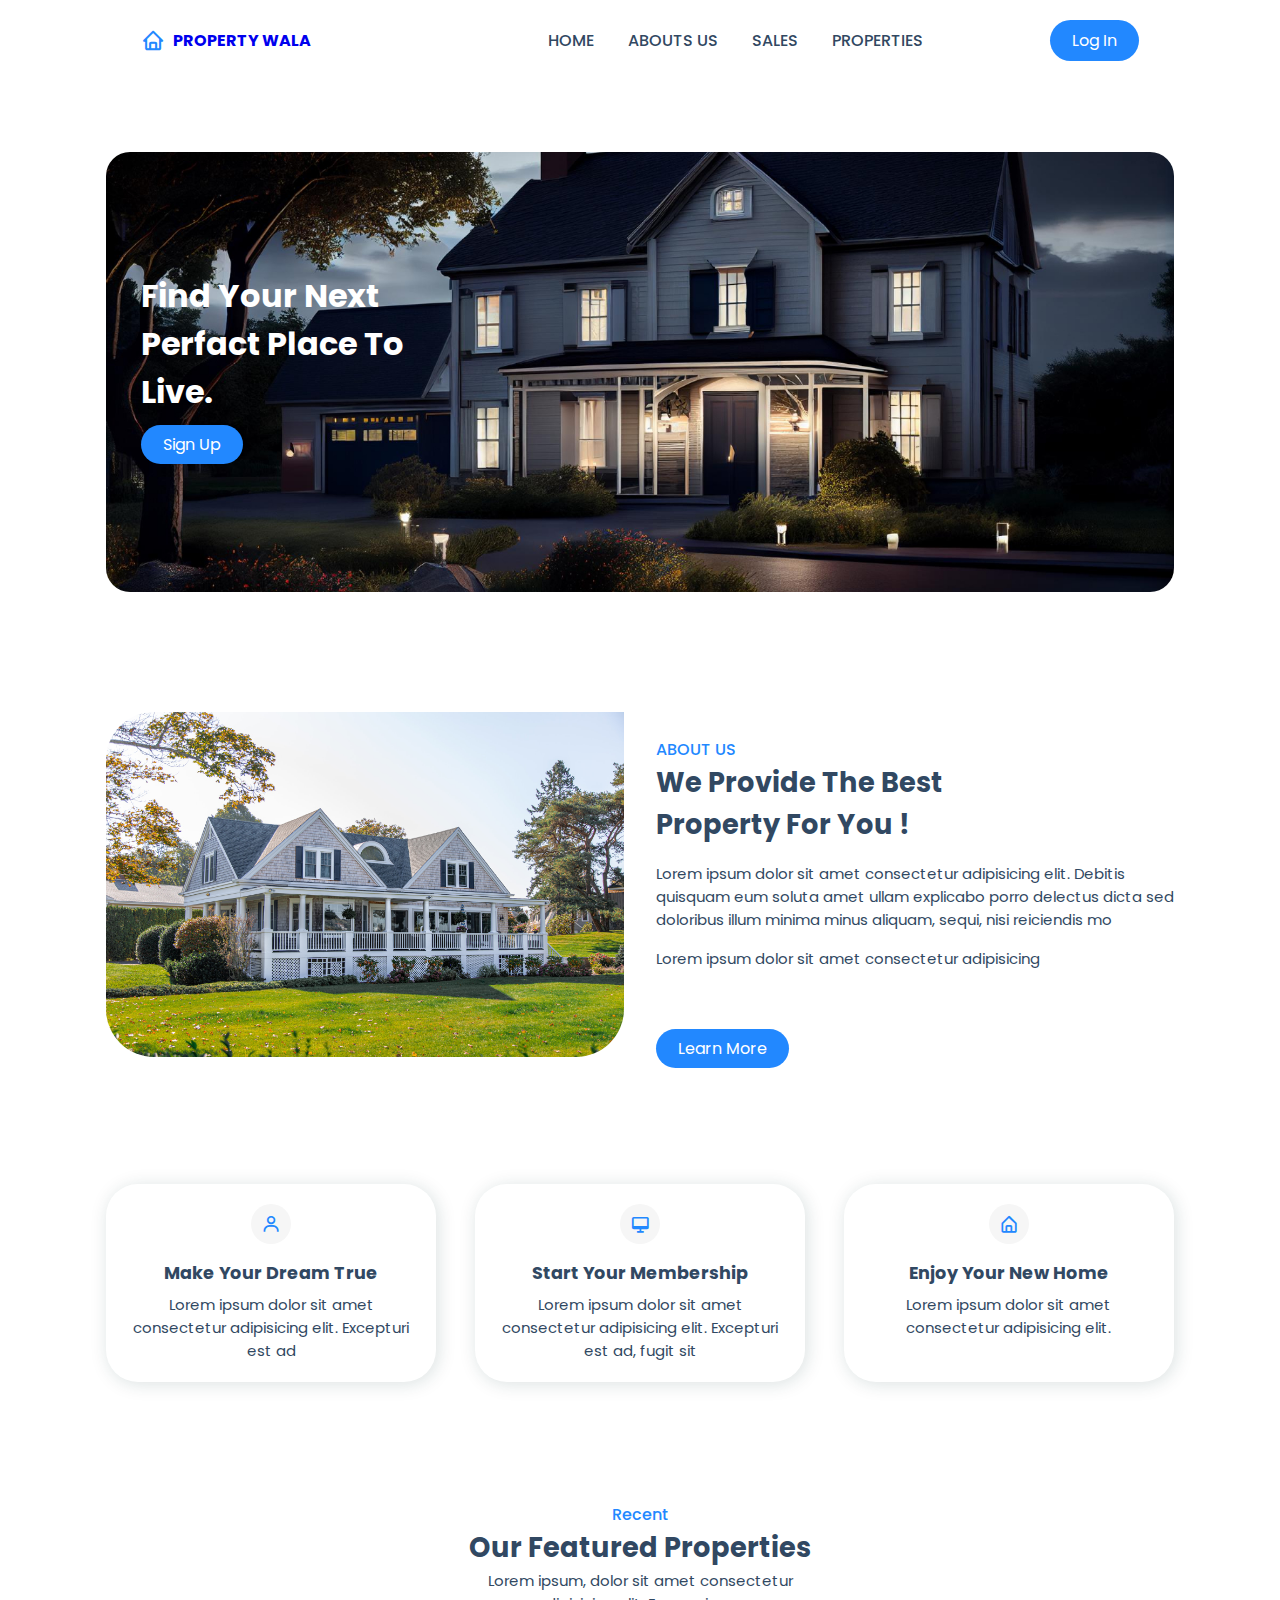
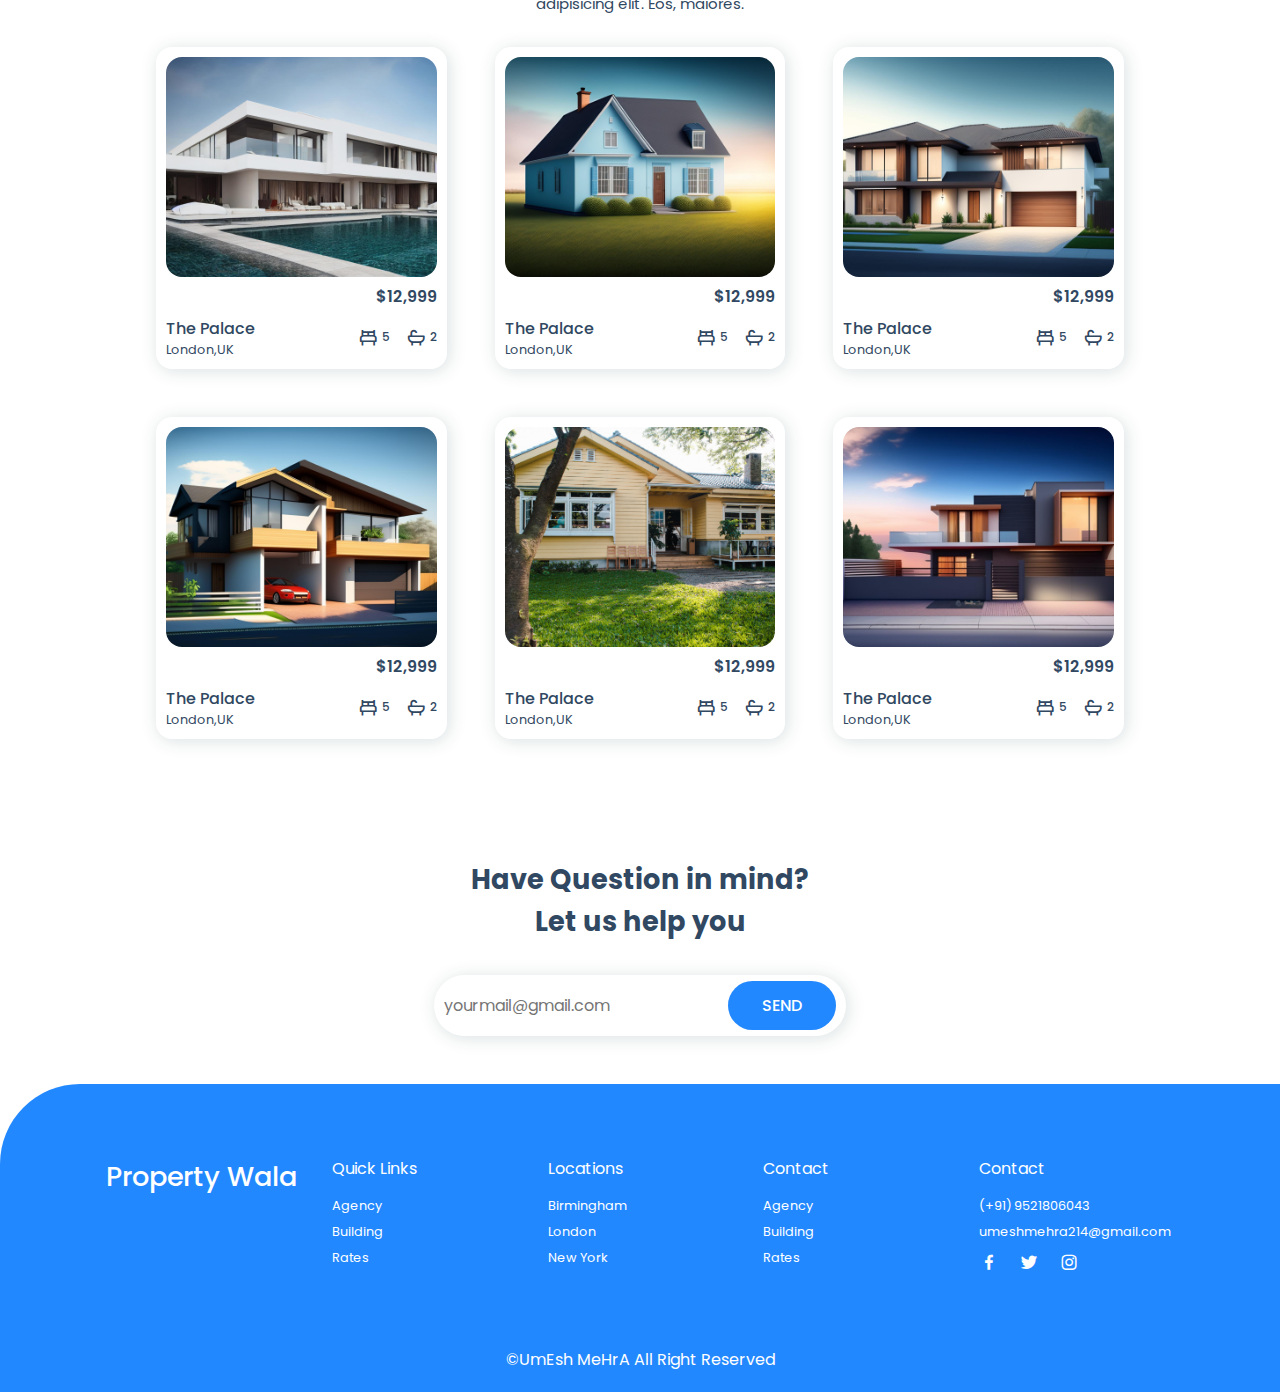
<file: index.html>
<!DOCTYPE html>
<html lang="en">

<head>
    <meta charset="UTF-8">
    <meta name="viewport" content="width=device-width, initial-scale=1.0">
    <link style="color: orange;" rel="icon" type="image/x-icon" href="img/title-img.png">
    <title>Property Wala | Find Your Dream House</title>


    <!-- ==================== Link The CSS File Here ===============  -->
    <link rel="stylesheet" href="style.css">


    <!-- ==================== Adding Box Icons Here ===============  -->
    <link rel="stylesheet" href="https://cdn.jsdelivr.net/npm/boxicons@latest/css/boxicons.min.css">


</head>
<body>

    <!-- ==================== Start NavBar Section Here ===============  -->
    <header>
        <div class="nav container">
            <!-- Adding Website Logo -->
            <a href="index.html" class="logo"><i class='bx bx-home'></i>Property Wala</a>
            <!-- Menu Icons  -->
            <input type="checkbox" name="" id="menu">
            <label for="menu"><i class='bx bx-menu' id="menu-icon"></i></label>
            <!-- NavBar List -->
            <ul class="navbar">
                <li><a href="#home">Home</a></li>
                <li><a href="#about">Abouts Us</a></li>
                <li><a href="#sales">Sales</a></li>
                <li><a href="#properties">Properties</a></li>
            </ul>
            <!-- Adding Log In Button -->
            <a href="/login.html" class="btn">Log In</a>
        </div>
    </header>


    <!-- ==================== Start Home Section Here ===============  -->
    <section>
        <div class="home container" id="home">
            <div class="home-text">
                <h1>Find Your Next <br> Perfact Place To <br> Live.</h1>
                <a href="/signup.html" class="btn">Sign Up</a>
            </div>
        </div>
    </section>


    <!-- ==================== Start About Section Here ===============  -->
    <section class="about container" id="about">
        <div class="about-img">
            <img src="img/about-img.jpg" alt="">
        </div>
        <div class="about-text">
            <br>
            <span>About Us</span>
            <h2>We Provide The Best <br> Property For You !</h2>
            <p>Lorem ipsum dolor sit amet consectetur adipisicing elit. Debitis quisquam eum soluta amet ullam
                explicabo porro delectus dicta sed doloribus illum minima minus aliquam, sequi, nisi reiciendis mo
            <p>Lorem ipsum dolor sit amet consectetur adipisicing </p><br><br>
            <a href="#" class="btn">Learn More</a>
        </div>
    </section>


    <!-- ==================== Start Sales Section Here ===============  -->
    <section class="sales container" id="sales">
        <!-- Box 1 -->
        <div class="box">
            <i class='bx bx-user'></i>
            <h3>Make Your Dream True</h3>
            <p>Lorem ipsum dolor sit amet consectetur adipisicing elit. Excepturi est ad</p>
        </div>
        <!-- Box 2 -->
        <div class="box">
            <i class='bx bx-desktop'></i>
            <h3>Start Your Membership</h3>
            <p>Lorem ipsum dolor sit amet consectetur adipisicing elit. Excepturi est ad, fugit sit</p>
        </div>
        <!-- Box 3 -->
        <div class="box">
            <i class='bx bx-home-alt'></i>
            <h3>Enjoy Your New Home</h3>
            <p>Lorem ipsum dolor sit amet consectetur adipisicing elit.</p>
        </div>
    </section>


    <!-- ==================== Start Properties Section Here ===============  -->
    <section class="Properties container" id="properties">
        <div class="heading">
            <span>Recent</span>
            <h2>Our Featured Properties</h2>
            <p>Lorem ipsum, dolor sit amet consectetur<br> adipisicing elit. Eos, maiores.</p>
        </div>

        <div class="properties-container container">

            <!-- ====== Adding Box 1 ======  -->
            <div class="box">
                <img src="img/img1.jpg">
                <h3>$12,999</h3>
                <div class="content">
                    <div class="text">
                        <h3>The Palace</h3>
                        <p>London,UK</p>
                    </div>
                    <div class="icon">
                        <i class='bx bx-bed'><span>5</span></i>
                        <i class='bx bx-bath'><span>2</span></i>
                    </div>
                </div>
            </div>


            <!-- ====== Adding Box 2 ======  -->
            <div class="box">
                <img src="img/img2.jpg">
                <h3>$12,999</h3>
                <div class="content">
                    <div class="text">
                        <h3>The Palace</h3>
                        <p>London,UK</p>
                    </div>
                    <div class="icon">
                        <i class='bx bx-bed'><span>5</span></i>
                        <i class='bx bx-bath'><span>2</span></i>
                    </div>
                </div>
            </div>


            <!-- ====== Adding Box 3 ======  -->
            <div class="box">
                <img src="img/img3.jpg">
                <h3>$12,999</h3>
                <div class="content">
                    <div class="text">
                        <h3>The Palace</h3>
                        <p>London,UK</p>
                    </div>
                    <div class="icon">
                        <i class='bx bx-bed'><span>5</span></i>
                        <i class='bx bx-bath'><span>2</span></i>
                    </div>
                </div>
            </div>


            <!-- ====== Adding Box 4 ======  -->
            <div class="box">
                <img src="img/img4.jpg">
                <h3>$12,999</h3>
                <div class="content">
                    <div class="text">
                        <h3>The Palace</h3>
                        <p>London,UK</p>
                    </div>
                    <div class="icon">
                        <i class='bx bx-bed'><span>5</span></i>
                        <i class='bx bx-bath'><span>2</span></i>
                    </div>
                </div>
            </div>


            <!-- ====== Adding Box 5 ======  -->
            <div class="box">
                <img src="img/img5.jpg">
                <h3>$12,999</h3>
                <div class="content">
                    <div class="text">
                        <h3>The Palace</h3>
                        <p>London,UK</p>
                    </div>
                    <div class="icon">
                        <i class='bx bx-bed'><span>5</span></i>
                        <i class='bx bx-bath'><span>2</span></i>
                    </div>
                </div>
            </div>


            <!-- ====== Adding Box 6 ======  -->
            <div class="box">
                <img src="img/img6.jpg">
                <h3>$12,999</h3>
                <div class="content">
                    <div class="text">
                        <h3>The Palace</h3>
                        <p>London,UK</p>
                    </div>
                    <div class="icon">
                        <i class='bx bx-bed'><span>5</span></i>
                        <i class='bx bx-bath'><span>2</span></i>
                    </div>
                </div>
            </div>
        </div>
    </section>


    <!-- ==================== Start News Letter Here ===============  -->
    <section class="newsletter container">
        <h2>Have Question in mind?<br>Let us help you</h2>
        <form action="">
            <input type="email" name="email" id="email-box" placeholder="yourmail@gmail.com" required>
            <input type="submit" value="Send" class="btn">
        </form>
    </section>


    <!-- ==================== Start Footer Section Here ===============  -->
    <section class="footer">
        <div class="footer-container container">
            <h2>Property Wala</h2>
            <div class="footer-box">
                <h3>Quick Links</h3>
                <a href="#">Agency</a>
                <a href="#">Building</a>
                <a href="#">Rates</a>
            </div>

            <div class="footer-box">
                <h3>Locations</h3>
                <a href="#">Birmingham</a>
                <a href="#">London</a>
                <a href="#">New York</a>
            </div>

            <div class="footer-box">
                <h3>Contact</h3>
                <a href="#">Agency</a>
                <a href="#">Building</a>
                <a href="#">Rates</a>
            </div>

            <div class="footer-box">
                <h3>Contact</h3>
                <a href="#">(+91) 9521806043</a>
                <a href="#">umeshmehra214@gmail.com</a>
                <div class="social">
                    <a href="#"><i class='bx bxl-facebook'></i></a>
                    <a href="#"><i class='bx bxl-twitter'></i></a>
                    <a href="#"><i class='bx bxl-instagram'></i></a>
                </div>
            </div>
        </div>
    </section>


    <!-- ==================== Start CopyRight Section Here ===============  -->
    <div class="copyright">
        <p>&#169;UmEsh MeHrA All Right Reserved</p>
    </div>


</body>
</html>
</file>
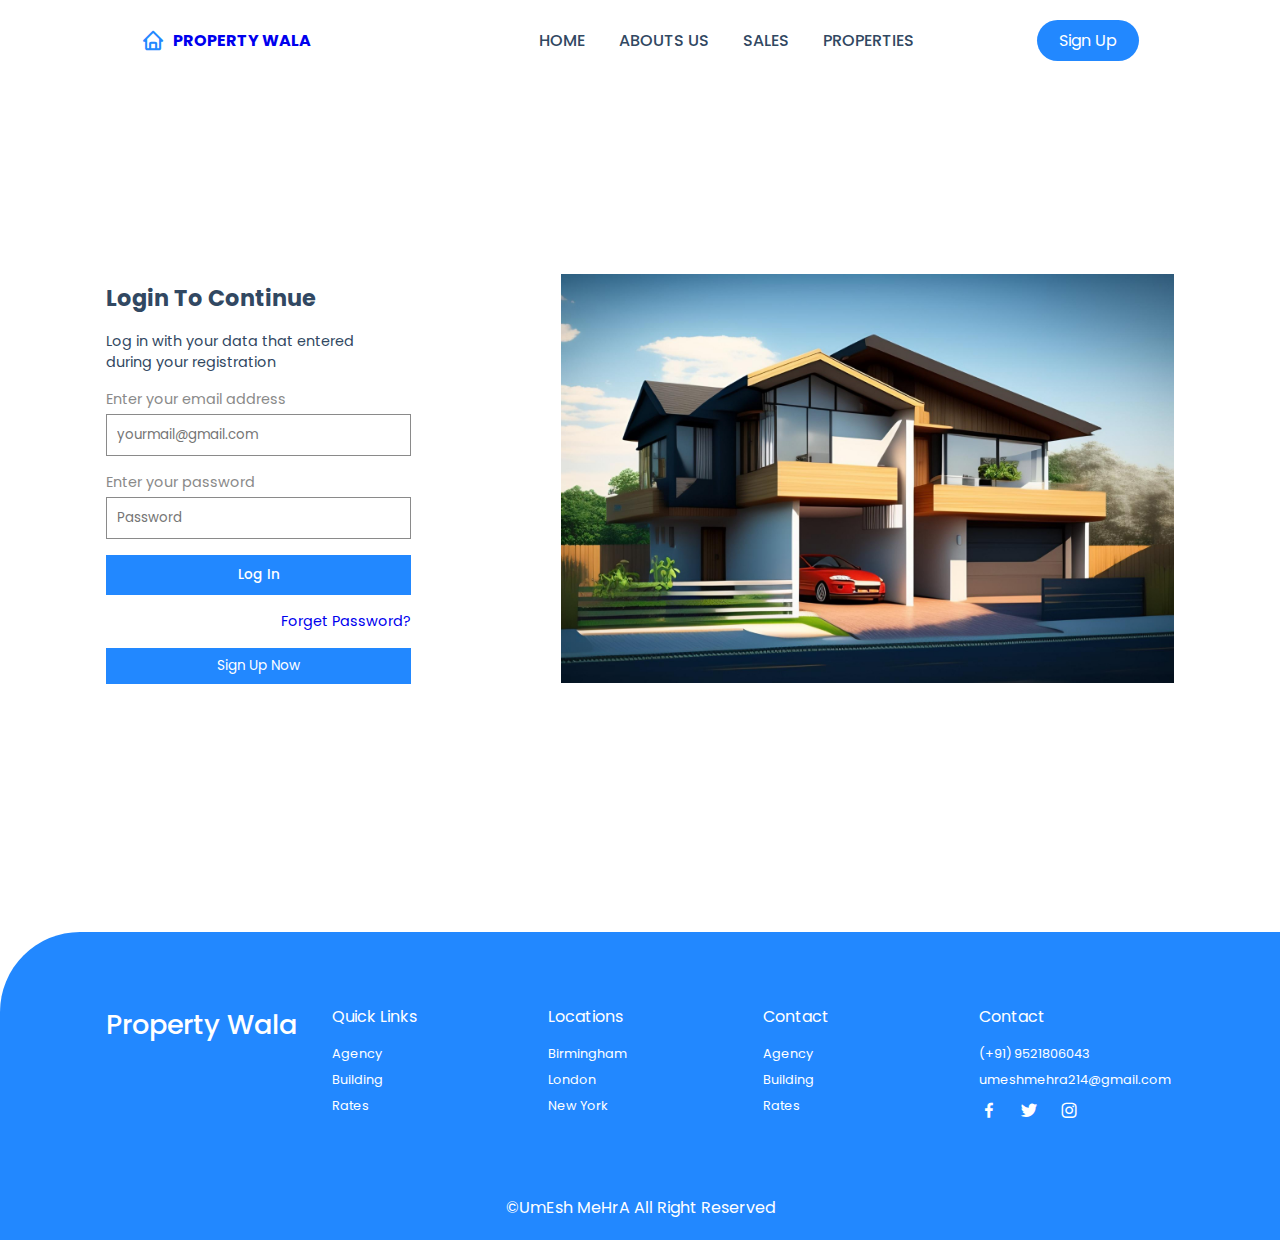
<file: login.html>
<!DOCTYPE html>
<html lang="en">

<head>
    <meta charset="UTF-8">
    <meta name="viewport" content="width=device-width, initial-scale=1.0">
    <link style="color: orange;" rel="icon" type="image/x-icon" href="img/title-img.png">
    <title>Property Wala | Log In</title>


    <!-- ==================== Link The CSS File Here ===============  -->
    <link rel="stylesheet" href="style.css">


    <!-- ==================== Adding Box Icons Here ===============  -->
    <link rel="stylesheet" href="https://cdn.jsdelivr.net/npm/boxicons@latest/css/boxicons.min.css">


</head>

<body>
    <!-- ==================== Start NavBar Section Here ===============  -->
    <header>
        <div class="nav container">
            <!-- ==================== Adding Website Logo ===============  -->
            <a href="index.html" class="logo"><i class='bx bx-home'></i>Property Wala</a>


            <!-- ==================== Adding The Menu Icons Here ===============  -->
            <input type="checkbox" name="" id="menu">
            <label for="menu"><i class='bx bx-menu' id="menu-icon"></i></label>


            <!-- ==================== Start NavBar Section Here ===============  -->
            <ul class="navbar">
                <li><a href="index.html">Home</a></li>
                <li><a href="#about">Abouts Us</a></li>
                <li><a href="#sales">Sales</a></li>
                <li><a href="#properties">Properties</a></li>
            </ul>


            <!-- ==================== Adding LogIn Buttons Here ===============  -->
            <a href="/signup.html" class="btn">Sign Up</a>
        </div>
    </header>


    <!-- ==================== Adding Form Section Here ===============  -->
    <div class="login container">
        <div class="login-container">
            <h2>Login To Continue</h2>
            <p>Log in with your data that entered<br>during your registration</p>
            <form action="">
                <span>Enter your email address</span>
                <input type="email" name="" id="" placeholder="yourmail@gmail.com" required>
                <span>Enter your password</span>
                <input type="password" name="" id="" placeholder="Password" required>
                <input type="submit" value="Log In" class="button">
                <a href="#">Forget Password?</a>
            </form>
            <a href="/signup.html" class="btn">Sign Up Now</a>
        </div>


        <!-- ==================== Adding Login Image Here ===============  -->
        <div class="login-image">
            <img src="img/img4.jpg" alt="">
        </div>
    </div>


    <!-- ==================== Start Footer Section Here ===============  -->
    <section class="footer">
        <div class="footer-container container">
            <h2>Property Wala</h2>
            <div class="footer-box">
                <h3>Quick Links</h3>
                <a href="#">Agency</a>
                <a href="#">Building</a>
                <a href="#">Rates</a>
            </div>
            <div class="footer-box">
                <h3>Locations</h3>
                <a href="#">Birmingham</a>
                <a href="#">London</a>
                <a href="#">New York</a>
            </div>
            <div class="footer-box">
                <h3>Contact</h3>
                <a href="#">Agency</a>
                <a href="#">Building</a>
                <a href="#">Rates</a>
            </div>
            <div class="footer-box">
                <h3>Contact</h3>
                <a href="#">(+91) 9521806043</a>
                <a href="#">umeshmehra214@gmail.com</a>
                <div class="social">
                    <a href="#"><i class='bx bxl-facebook'></i></a>
                    <a href="#"><i class='bx bxl-twitter'></i></a>
                    <a href="#"><i class='bx bxl-instagram'></i></a>
                </div>
            </div>
        </div>
    </section>

    
    <!-- ==================== Start CopyRight Section Here ===============  -->
    <div class="copyright">
        <p>&#169;UmEsh MeHrA All Right Reserved</p>
    </div>
</body>

</html>
</file>
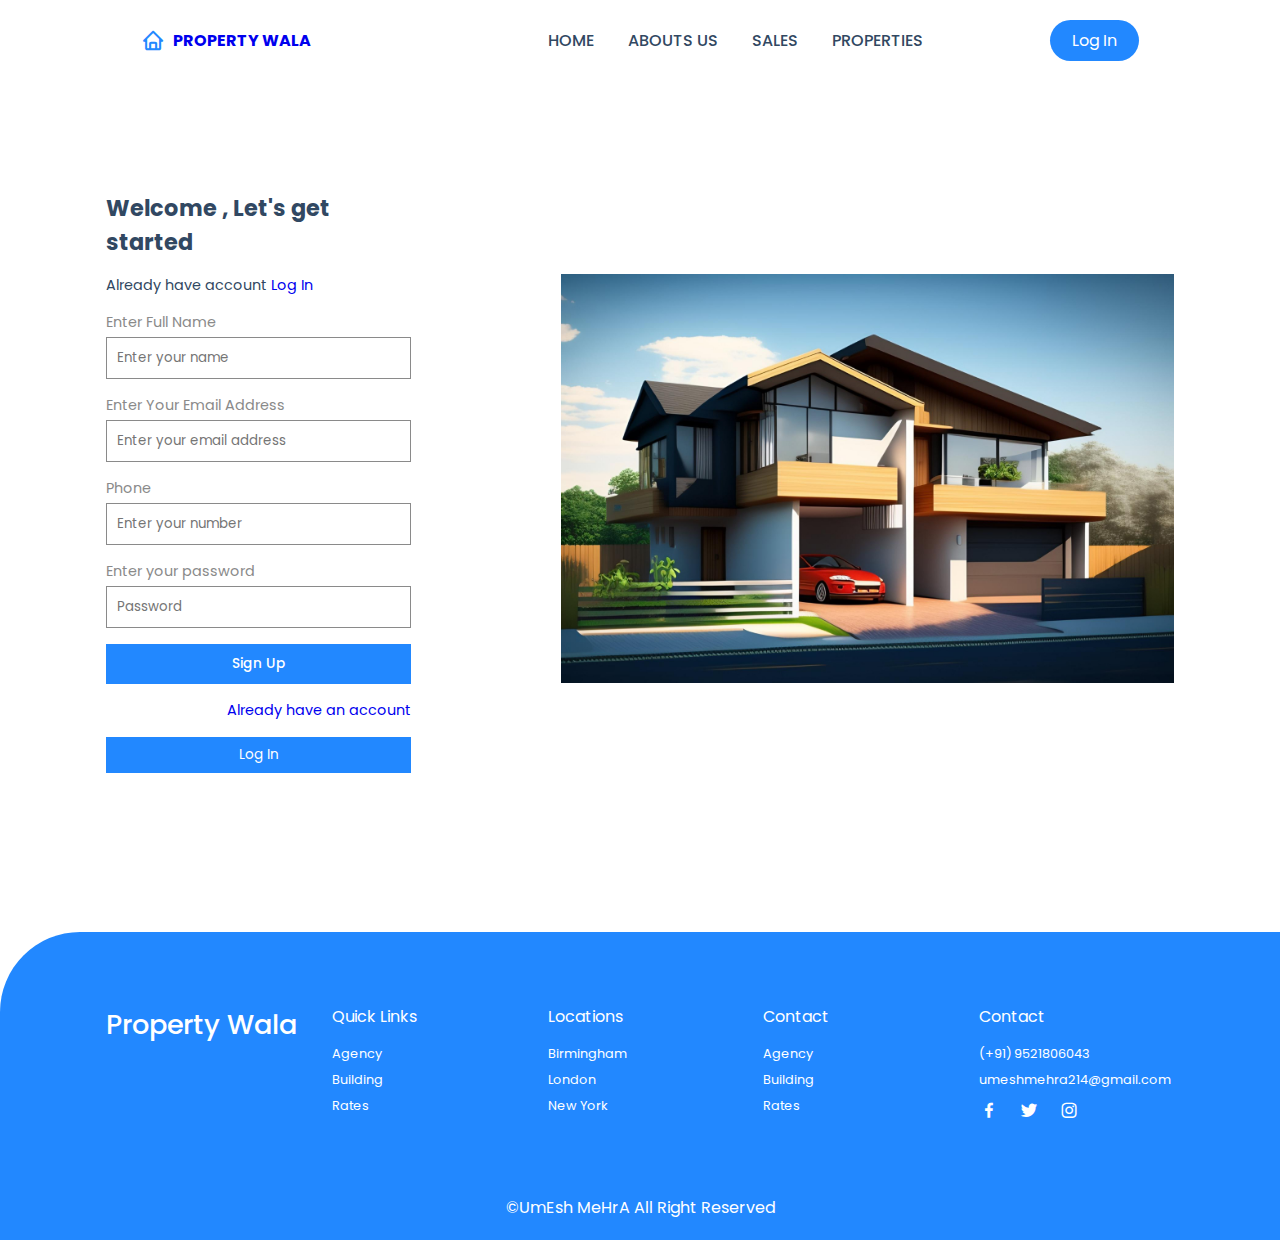
<file: signup.html>
<!DOCTYPE html>
<html lang="en">

<head>
    <meta charset="UTF-8">
    <meta name="viewport" content="width=device-width, initial-scale=1.0">
    <link style="color: orange;" rel="icon" type="image/x-icon" href="img/title-img.png">
    <title>Property Wala | Sign Up</title>

    <!-- ==================== Link The CSS File Here ===============  -->
    <link rel="stylesheet" href="style.css">


    <!-- ==================== Adding Box Icons Here ===============  -->
    <link rel="stylesheet" href="https://cdn.jsdelivr.net/npm/boxicons@latest/css/boxicons.min.css">


</head>

<body>
    <!-- ==================== Start NavBar Section Here ===============  -->
    <header>
        <div class="nav container">

            <!-- ==================== Adding Website Logo Here ===============  -->
            <a href="index.html" class="logo"><i class='bx bx-home'></i>Property Wala</a>
            
            <!-- ==================== Adding Menu Icons Here ===============  -->
            <input type="checkbox" name="" id="menu">
            <label for="menu"><i class='bx bx-menu' id="menu-icon"></i></label>

            <!-- ==================== Start NavBar Section Here ===============  -->
            <ul class="navbar">
                <li><a href="#home">Home</a></li>
                <li><a href="#about">Abouts Us</a></li>
                <li><a href="#sales">Sales</a></li>
                <li><a href="#properties">Properties</a></li>
            </ul>

            <!-- ==================== Adding LogIn Button Here ===============  -->
            <a href="/login.html" class="btn">Log In</a>
        </div>
    </header>


    <!-- ==================== Adding Singup Form Section Here ===============  -->
    <div class="login container">
        <div class="login-container">
            <h2>Welcome , Let's get started</h2>
            <p>Already have account <a href="login.html">Log In</a></p>
            <form action="">
                <span>Enter Full Name</span>
                <input type="text" name="" id="" placeholder="Enter your name" required>
                <span>Enter Your Email Address</span>
                <input type="email" name="" id="" placeholder="Enter your email address" required>
                <span>Phone</span>
                <input type="tel" name="" id="" placeholder="Enter your number" required>
                <span>Enter your password</span>
                <input type="password" name="" id="" placeholder="Password" required>
                <input type="submit" value="Sign Up" class="button">
                <a href="login.html">Already have an account</a>
            </form>
            <a href="/signup.html" class="btn">Log In</a>
        </div>


        <!-- ==================== Adding SignUp Image Here ===============  -->
        <div class="login-image">
            <img src="img/img4.jpg" alt="">
        </div>
    </div>


    <!-- ==================== Adding Footer Section Here ===============  -->
    <section class="footer">
        <div class="footer-container container">
            <h2>Property Wala</h2>
            <div class="footer-box">
                <h3>Quick Links</h3>
                <a href="#">Agency</a>
                <a href="#">Building</a>
                <a href="#">Rates</a>
            </div>
            <div class="footer-box">
                <h3>Locations</h3>
                <a href="#">Birmingham</a>
                <a href="#">London</a>
                <a href="#">New York</a>
            </div>
            <div class="footer-box">
                <h3>Contact</h3>
                <a href="#">Agency</a>
                <a href="#">Building</a>
                <a href="#">Rates</a>
            </div>
            <div class="footer-box">
                <h3>Contact</h3>
                <a href="#">(+91) 9521806043</a>
                <a href="#">umeshmehra214@gmail.com</a>
                <div class="social">
                    <a href="#"><i class='bx bxl-facebook'></i></a>
                    <a href="#"><i class='bx bxl-twitter'></i></a>
                    <a href="#"><i class='bx bxl-instagram'></i></a>
                </div>
            </div>
        </div>
    </section>


    <!-- ==================== Start CopyRight Section Here ===============  -->
    <div class="copyright">
        <p>&#169;UmEsh MeHrA All Right Reserved</p>
    </div>

</html>
</file>
<file: style.css>
/* -- ==================== Adding Google Fonts Here ===============   */
@import url('https://fonts.googleapis.com/css2?family=Poppins:ital,wght@0,400;0,500;0,600;1,700&display=swap');

* {
    font-family: 'Poppins', sans-serif;
    margin: 0;
    padding: 0;
    box-sizing: border-box;
    scroll-behavior: smooth;
    scroll-padding-top: 3rem;
    list-style: none;
    text-decoration: none;
}


/* -- ==================== Defined The Variables Here ===============   */
:root {
    --main-color: #2288ff;
    --second-color: #192f6a;
    --text-color: #314862;
    --bg-color: #fff;

    /* -- ==================== Adding Box-Shadow Variable Here ===============   */
    --box-shadow: 2px 2px 18px rgb(14 52 54 / 15%) 


}
img {
    width: 100%;
}


body {
    color: var(--text-color);
}


section {
    padding: 4.5rem 0 3rem;
}


.container {
    max-width: 1068px;
    margin-left: auto;
    margin-right: auto;  
}


header {
    display: block;
    width: 100%;
    background: var(--bg-color);
    position: fixed;
    top: 0;
    left: 0;
    z-index: 100;
}


.nav {
    display: flex;
    align-items: center;
    justify-content: space-between;
    padding: 20px 35px;
}


.logo {
    display: flex;
    align-items: center;
    column-gap: 0.5rem;
    font-size: 1rem;
    font-weight: 700;
    columns: var(--text-color);
    text-transform: uppercase;
}


.logo .bx {
    font-size: 24px;
    color: var(--main-color);   
}


.navbar {
    display: flex;
}


.navbar a {
    padding: 8px 17px;
    color: var(--text-color);
    font-size: 1rem;
    text-transform: uppercase;
    font-weight: 500;
}


.navbar a:hover {
    color: var(--main-color);   
}


#menu-icon {
    font-size: 24px;
    cursor: pointer;
    display: none;
}


#menu {
    display: none;
}


.btn {
    padding: 8px 22px;
    background: var(--main-color);
    color: var(--bg-color);
    border-radius: 5rem;
}


.btn:hover {
    background: #0770e0;
}


/* -- ==================== Adding Home Section Here ===============   */
.home {
    margin-top: 5rem;
    background: url(img/home-img.jpg);
    background-repeat: no-repeat;
    background-size: cover;
    background-position: center;
    height: 440px;
    border-radius: 1.5rem;
    align-items: center;
}


.home-text {
    padding-left: 35px;
    padding-top: 120px;
}


.home-text h1 {
    color: var(--bg-color);
    font-size: 2rem;
    margin-bottom: 1rem;
}


/* -- ==================== Adding About Section Here ===============   */
.about {
    display: grid;
    grid-template-columns: repeat(auto-fit,minmax(18rem,auto));
    gap: 2rem;
}


.about-img img {
    border-radius: 3rem 0 3rem 3rem;
}


.about-text span {
    font-size: 1rem;
    text-transform: uppercase;
    font-weight: 500;
    color: var(--main-color);
}


.about-text h2 {
    font-size: 1.7rem;
}


.about p {
    font-size: 0.938rem;
    margin: 1rem 0 1rem;
}


/* -- ==================== Adding Sales Section Here ===============   */
.sales {
    display: grid;
    grid-template-columns: repeat(auto-fit, minmax(240px, auto));
    gap: 2.4rem;
}


.sales .box {
    padding: 20px;
    background: var(--bg-color);
    box-shadow: var(--box-shadow);
    text-align: center;
    border-radius: 2rem;
}


.sales .box:hover {
    background: var(--main-color);
    color: var(--bg-color);
    transition: 0.4s all linear;
}


.sales .box .bx {
    padding: 10px;
    border-radius: 50%;
    background: #f6f6f6;
    color: var(--main-color);
    font-size: 20px;
}


.sales .box h3 {
    font-size: 1.1rem;
    margin: 1rem 0 0.4rem;
}


.sales .box p {
    font-size: 00.938rem;
}


/* -- ==================== Adding Properties Section Here ===============   */
.heading {
    text-align: center;
    margin-bottom: 2rem;
}


.heading span {
    font-weight: 500;
    color: var(--main-color);
}


.heading h2 {
    font-size: 1.7rem;
}


.heading p {
    font-size: 0.938rem;
}


.properties {
    background: #fbfbfb;
    border-radius: 2rem;
}


.properties-container {
    display: grid;
    grid-template-columns: repeat(auto-fit, minmax(240px, auto));
    gap: 3rem;
    padding: 0 50px;
}


.properties-container .box { 
    background: var(--bg-color);
    padding: 10px;
    border-radius: 1rem;
    box-shadow: var(--box-shadow);
}


.properties-container .box:hover {
    transform: translateY(-10px);
    transition: 0.5s;
}


.properties-container .box img {
    border-radius: 1rem;
    height: 220px;
    object-fit: cover;
    object-position: center;
}


.properties-container .box h3 {
    font-size: 1rem;
    font-weight: 600;
    float: right;
}


.properties-container .box .content {
    display: flex;
    justify-content: space-between;
    margin-top: 2rem;
}


.properties-container .box .content .text h3 {
    font-weight: 500;
}


.properties-container .box .content .text p {
    font-size: 0.8rem;
}


.properties-container .box .content .icon {
    display: flex;
    align-items: center;
    column-gap: 1rem;
}


.properties-container .box .content .icon .bx {
    display: flex;
    align-items: center;
    font-size: 20px;   
}


.properties-container .box .content .icon span {
    font-size: 12px;
    font-weight: 500;
    margin-left: 4px;
}


/* -- ==================== Adding News Letter Section Here ===============   */
.newsletter {
    display: flex;
    flex-direction: column;
    align-items: center;
    row-gap: 2rem;
    justify-content: center;
    text-align: center;
}


.newsletter h2 {
    font-size: 1.7rem;
}


.newsletter form {
    background: var(--bg-color);
    box-shadow: var(--box-shadow);
    padding: 6px 10px;
    border-radius: 5rem;
}


.newsletter form input {
    border: none;
    outline: none;
    font-size: 1rem;
}


.newsletter #email-box {
    width: 280px;
}


.newsletter .btn {
    padding: 12px 34px;
    font-weight: 500;
    text-transform: uppercase;
}


/* -- ==================== Adding Footer Section Here ===============   */
.footer {
    background: var(--main-color);
    color: var(--bg-color);
    border-radius: 5rem 0 0 0;
}


.footer-container {
    display: grid;
    grid-template-columns: repeat(auto-fit, minmax(180px,auto));
    gap: 2rem;
}


.footer-container h2 {
    font-size: 1.7rem;
    font-weight: 500;
}


.footer-box {
    display: flex;
    flex-direction: column;
}


.footer-box h3 {
    margin-bottom: 1rem;
    font-size: 1rem;
    font-weight: 400;
}


.footer-box a {
    font-size: 0.8rem;
    color: var(--bg-color);
    font-weight: 400;
    margin-bottom: 0.5rem;
}


.footer-box a:hover  {
    color: var(--text-color);
}


.social a {
    font-size: 20px;
    margin-right: 1rem;
}


.social a:hover {
    color: var(--second-color);
}


/* -- ==================== Adding CopyeRight Section Here ===============   */
.copyright {
    padding: 20px;
    text-align: center;
    color: var(--bg-color);
    background: var(--main-color);
}


/* -- ==================== Adding Login Form Style  Here ===============   */
.login {
    display: grid;
    grid-template-columns: 0.4fr 1fr;
    align-items: center;
    min-height: 100vh;
    margin-top: 2rem;
}


.login-container {
    display: flex;
    flex-direction: column;
    row-gap: 1rem;
}


.login-container h2 {
    font-size: 1.4rem;
}


.login-container p {
    font-size: 0.9rem;
}


.login-container form {
    display: flex;
    flex-direction: column;
}


.login-container form span {
    font-size: 0.9rem;
    color: #8a8a8a;
    margin-bottom: 4px;
}


.login-container form input {
    border: 1px solid #8a8a8a;
    outline: none;
    padding: 10px;
    margin-bottom: 1rem;
    background: var(--bg-color);
}


.login-container form .button {
    outline: none;
    border: none;
    background: var(--main-color);
    color: var(--bg-color);
    font-size: 0.85rem;
    font-weight: 500;
}


.login-container form a {
    font-size: 0.9rem;
    text-align: right;
}


.login-container .btn {
    border-radius: 0;
    text-align: center;
    font-size: 0.85rem;
}


.login-image {
    padding-left: 150px;
    align-items: center;
}


/* -- ==================== Making Website Responsive Here ===============   */
@media (max-width: 1080px){
    .container {
        margin-left: 1rem;
        margin-right: 1rem;
    }
}


@media (max-width: 880px) {
    section {
        padding: 4rem 0 3rem;
    }

    .properties-container {
        grid-template-columns: repeat(auto-fit, minmax(200px,auto));
        gap: 1rem;
        padding: 0 10px;
    }

    .footer-container {
        grid-template-columns: repeat(auto-fit, minmax(120px, auto));
        gap: 1rem;
    }

    .login {
        grid-template-columns: 0.6fr 1fr;
    }

}


@media (max-width: 768px) {
    .nav {
        padding: 10px 0;
    }

    #menu-icon {
        display: initial;
    }

    .navbar {
        position: absolute;
        top: 100%;
        right: 0;
        left: 0;
        display: flex;
        flex-direction: column;
        background: var(--second-color);
        text-align: center;
        clip-path: circle(0% at 100% 1%);
        transition: 0.6s;
    }

    .navbar a {
        display: block;
        margin: 1rem;
        padding: 20px;
        color: var(--bg-color);  
    }

    .navbar a:hover {
        background: var(--main-color);
        color: var(--bg-color);
        transition: 0.2s;
    } 

    #menu:checked ~ .navbar {
        clip-path: circle(144% at 100% 1%);
    }

    .about-text span {
        font-size: 0.9rem;  
    }

    .about-text h2,
    .heading h2,
    .newsletter h2 {
        font-size: 1.4rem;
    }
}


@media (max-width: 638px) {
    .about-text {
        text-align: center;
    }

    .about-img {
        order: 2;
    }

    .login {
        grid-template-columns: 0.8fr 1fr;
    }

    .login {
        margin-top: 3rem;
    }
}


@media (max-width: 572px) {
    .login-image {
        display: none;
    }

    .login {
        justify-content: center;
        grid-template-columns: 1fr;
    }
}


@media (max-width: 442px) {
    .home-text {
        padding-left: 14px;
    }

    .home-text h1 {
        font-size: 1.7rem;
    }

    .about-text h2,
    .heading h2,
    .newsletter h2 {
        font-size: 1.2rem;
    }

    .properties-container {
        padding: 0;
    }

    .newsletter #email-box {
        width: 100px;
    }

    .footer {
        border-radius: 3rem 0 0 0;
    }
}
</file>
